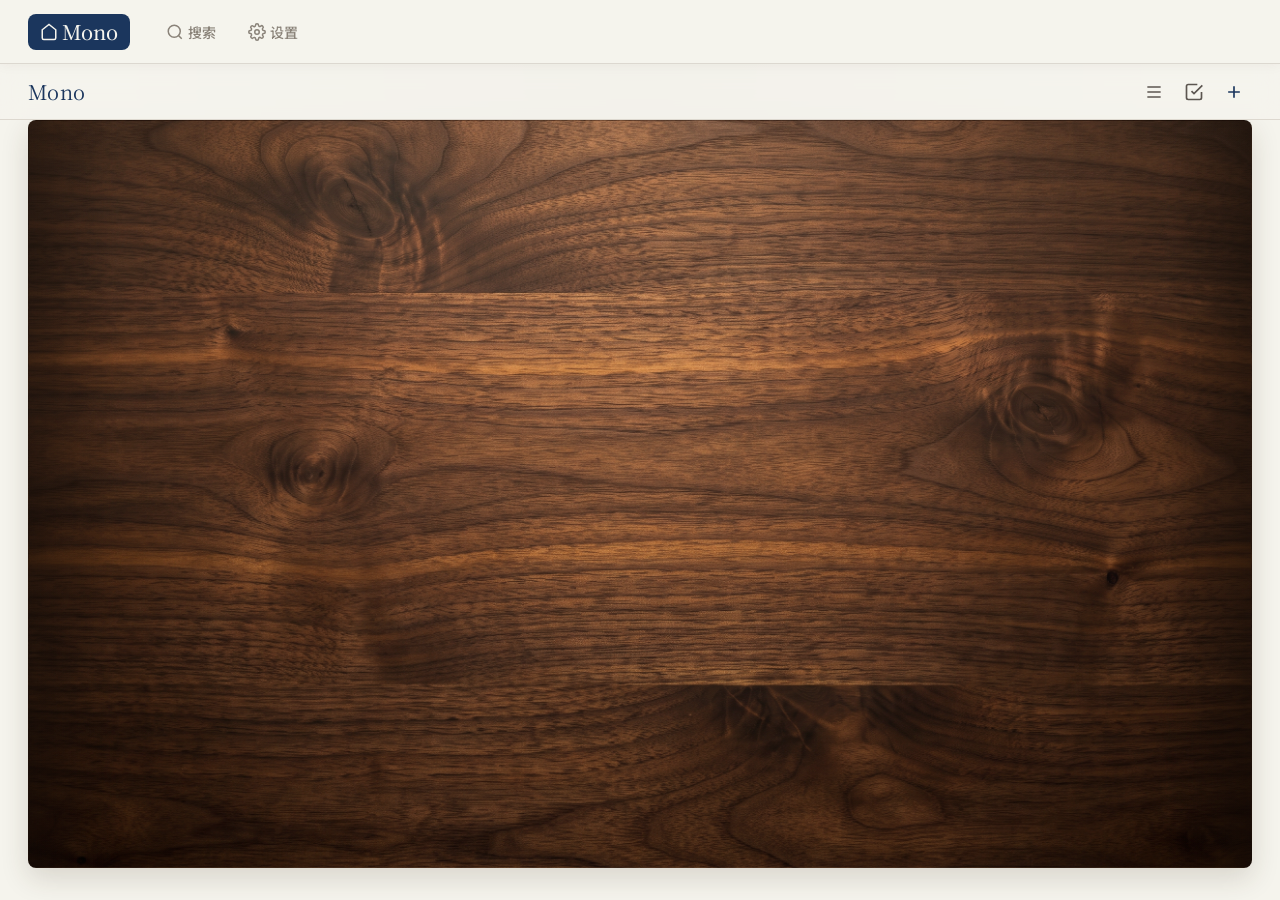
<file: mono-pwa/index.html>
<!DOCTYPE html>
<html lang="zh-CN">
<head>
  <meta charset="UTF-8">
  <meta name="viewport" content="width=device-width, initial-scale=1.0, viewport-fit=cover, user-scalable=no">
  <meta name="apple-mobile-web-app-capable" content="yes">
  <meta name="apple-mobile-web-app-status-bar-style" content="black-translucent">
  <meta name="apple-mobile-web-app-title" content="Mono">
  <meta name="theme-color" content="#1B365D">
  <link rel="manifest" href="manifest.json">
  <link rel="apple-touch-icon" href="assets/icons/icon-192.png">
  <title>Mono</title>
  <link rel="preconnect" href="https://fonts.googleapis.com">
  <link rel="preconnect" href="https://fonts.gstatic.com" crossorigin>
  <link href="https://fonts.googleapis.com/css2?family=JetBrains+Mono:wght@400;500;600&family=Noto+Serif+SC:wght@400;600;700&family=Noto+Sans+SC:wght@400;500;600&display=swap" rel="stylesheet">
  <link rel="stylesheet" href="css/variables.css">
  <link rel="stylesheet" href="css/base.css">
  <link rel="stylesheet" href="css/animation.css">
  <link rel="stylesheet" href="css/cabinet.css">
  <link rel="stylesheet" href="css/item.css">
  <link rel="stylesheet" href="css/forms.css">
  <link rel="stylesheet" href="css/search.css">
  <link rel="stylesheet" href="css/settings.css">
  <link rel="stylesheet" href="css/crop.css">
  <link rel="stylesheet" href="css/batch.css">
</head>
<body>
  <!-- Cabinet Door Animation Overlay -->
  <div id="cabinet-anim-overlay" class="cabinet-anim-overlay">
    <div class="cabinet-frame">
      <div class="cabinet-interior">
        <div class="shelf-row"><div class="shelf-board"></div></div>
        <div class="shelf-row"><div class="shelf-board"></div></div>
        <div class="shelf-row"><div class="shelf-board"></div></div>
      </div>
      <div class="cabinet-door cabinet-door-left"></div>
      <div class="cabinet-door cabinet-door-right"></div>
    </div>
  </div>

  <!-- App Shell -->
  <div id="app" class="app-container hidden">
    <!-- Tab Bar -->
    <nav class="tab-bar">
      <button class="tab-btn active" data-tab="home">
        <svg class="tab-icon" viewBox="0 0 24 24" fill="none" stroke="currentColor" stroke-width="2"><path d="M3 9l9-7 9 7v11a2 2 0 01-2 2H5a2 2 0 01-2-2z"/></svg>
        <span>Mono</span>
      </button>
      <button class="tab-btn" data-tab="search">
        <svg class="tab-icon" viewBox="0 0 24 24" fill="none" stroke="currentColor" stroke-width="2"><circle cx="11" cy="11" r="8"/><path d="M21 21l-4.35-4.35"/></svg>
        <span>搜索</span>
      </button>
      <button class="tab-btn" data-tab="settings">
        <svg class="tab-icon" viewBox="0 0 24 24" fill="none" stroke="currentColor" stroke-width="2"><circle cx="12" cy="12" r="3"/><path d="M19.4 15a1.65 1.65 0 00.33 1.82l.06.06a2 2 0 01-2.83 2.83l-.06-.06a1.65 1.65 0 00-1.82-.33 1.65 1.65 0 00-1 1.51V21a2 2 0 01-4 0v-.09A1.65 1.65 0 009 19.4a1.65 1.65 0 00-1.82.33l-.06.06a2 2 0 01-2.83-2.83l.06-.06A1.65 1.65 0 004.68 15a1.65 1.65 0 00-1.51-1H3a2 2 0 010-4h.09A1.65 1.65 0 004.6 9a1.65 1.65 0 00-.33-1.82l-.06-.06a2 2 0 012.83-2.83l.06.06A1.65 1.65 0 009 4.68a1.65 1.65 0 001-1.51V3a2 2 0 014 0v.09a1.65 1.65 0 001 1.51 1.65 1.65 0 001.82-.33l.06-.06a2 2 0 012.83 2.83l-.06.06A1.65 1.65 0 0019.4 9a1.65 1.65 0 001.51 1H21a2 2 0 010 4h-.09a1.65 1.65 0 00-1.51 1z"/></svg>
        <span>设置</span>
      </button>
    </nav>

    <!-- Pages -->
    <main id="page-home" class="page active">
      <header class="page-header">
        <h1 class="page-title">Mono</h1>
        <div class="page-header-actions">
          <button id="btn-manage-cats" class="icon-btn" title="分类管理">
            <svg viewBox="0 0 24 24" fill="none" stroke="currentColor" stroke-width="2"><path d="M4 6h16M4 12h16M4 18h16"/></svg>
          </button>
          <button id="btn-batch-mode" class="icon-btn" title="批量操作">
            <svg viewBox="0 0 24 24" fill="none" stroke="currentColor" stroke-width="2"><path d="M9 11l3 3L22 4"/><path d="M21 12v7a2 2 0 01-2 2H5a2 2 0 01-2-2V5a2 2 0 012-2h11"/></svg>
          </button>
          <button id="btn-add-item" class="icon-btn accent" title="添加物品">
            <svg viewBox="0 0 24 24" fill="none" stroke="currentColor" stroke-width="2"><path d="M12 5v14M5 12h14"/></svg>
          </button>
        </div>
      </header>
      <div id="cabinet-view" class="cabinet-view">
        <!-- Shelves rendered by JS -->
      </div>
    </main>

    <main id="page-subcabinet" class="page">
      <header class="page-header">
        <button id="btn-sub-back" class="icon-btn back-btn">
          <svg viewBox="0 0 24 24" fill="none" stroke="currentColor" stroke-width="2"><path d="M19 12H5M12 19l-7-7 7-7"/></svg>
        </button>
        <h1 id="subcabinet-title" class="page-title"></h1>
        <div class="page-header-actions">
          <button id="btn-sub-batch" class="icon-btn" title="批量操作">
            <svg viewBox="0 0 24 24" fill="none" stroke="currentColor" stroke-width="2"><path d="M9 11l3 3L22 4"/><path d="M21 12v7a2 2 0 01-2 2H5a2 2 0 01-2-2V5a2 2 0 012-2h11"/></svg>
          </button>
          <button id="btn-sub-add" class="icon-btn accent" title="添加物品">
            <svg viewBox="0 0 24 24" fill="none" stroke="currentColor" stroke-width="2"><path d="M12 5v14M5 12h14"/></svg>
          </button>
        </div>
      </header>
      <div id="subcabinet-view" class="cabinet-view">
        <!-- Sub-shelves rendered by JS -->
      </div>
    </main>

    <main id="page-detail" class="page">
      <header class="page-header">
        <button id="btn-detail-back" class="icon-btn back-btn">
          <svg viewBox="0 0 24 24" fill="none" stroke="currentColor" stroke-width="2"><path d="M19 12H5M12 19l-7-7 7-7"/></svg>
        </button>
        <h1 class="page-title">物品详情</h1>
        <div class="page-header-actions">
          <button id="btn-detail-edit" class="icon-btn" title="编辑">
            <svg viewBox="0 0 24 24" fill="none" stroke="currentColor" stroke-width="2"><path d="M11 4H4a2 2 0 00-2 2v14a2 2 0 002 2h14a2 2 0 002-2v-7"/><path d="M18.5 2.5a2.121 2.121 0 013 3L12 15l-4 1 1-4 9.5-9.5z"/></svg>
          </button>
          <button id="btn-detail-delete" class="icon-btn danger" title="删除">
            <svg viewBox="0 0 24 24" fill="none" stroke="currentColor" stroke-width="2"><path d="M3 6h18M19 6v14a2 2 0 01-2 2H7a2 2 0 01-2-2V6m3 0V4a2 2 0 012-2h4a2 2 0 012 2v2"/></svg>
          </button>
        </div>
      </header>
      <div id="detail-content" class="detail-content">
        <!-- Detail rendered by JS -->
      </div>
    </main>

    <aside id="desktop-detail-panel" class="desktop-detail-panel" aria-label="物品详情">
      <header class="desktop-detail-header">
        <h2 class="desktop-detail-title">物品详情</h2>
        <div class="desktop-detail-actions">
          <button id="btn-panel-edit" class="icon-btn" title="编辑">
            <svg viewBox="0 0 24 24" fill="none" stroke="currentColor" stroke-width="2"><path d="M11 4H4a2 2 0 00-2 2v14a2 2 0 002 2h14a2 2 0 002-2v-7"/><path d="M18.5 2.5a2.121 2.121 0 013 3L12 15l-4 1 1-4 9.5-9.5z"/></svg>
          </button>
          <button id="btn-panel-delete" class="icon-btn danger" title="删除">
            <svg viewBox="0 0 24 24" fill="none" stroke="currentColor" stroke-width="2"><path d="M3 6h18M19 6v14a2 2 0 01-2 2H7a2 2 0 01-2-2V6m3 0V4a2 2 0 012-2h4a2 2 0 012 2v2"/></svg>
          </button>
          <button id="btn-panel-close" class="icon-btn" title="关闭">
            <svg viewBox="0 0 24 24" fill="none" stroke="currentColor" stroke-width="2"><path d="M18 6L6 18M6 6l12 12"/></svg>
          </button>
        </div>
      </header>
      <div id="desktop-detail-content" class="detail-content desktop-detail-content"></div>
    </aside>

    <main id="page-form" class="page">
      <header class="page-header">
        <button id="btn-form-back" class="icon-btn back-btn">
          <svg viewBox="0 0 24 24" fill="none" stroke="currentColor" stroke-width="2"><path d="M19 12H5M12 19l-7-7 7-7"/></svg>
        </button>
        <h1 id="form-title" class="page-title">添加物品</h1>
        <button id="btn-form-save" class="text-btn accent">保存</button>
      </header>
      <form id="item-form" class="item-form">
        <!-- Form rendered by JS -->
      </form>
    </main>

    <main id="page-category" class="page">
      <header class="page-header">
        <button id="btn-cat-back" class="icon-btn back-btn">
          <svg viewBox="0 0 24 24" fill="none" stroke="currentColor" stroke-width="2"><path d="M19 12H5M12 19l-7-7 7-7"/></svg>
        </button>
        <h1 class="page-title">分类管理</h1>
        <button id="btn-add-cat" class="icon-btn accent" title="添加分类">
          <svg viewBox="0 0 24 24" fill="none" stroke="currentColor" stroke-width="2"><path d="M12 5v14M5 12h14"/></svg>
        </button>
      </header>
      <div id="category-tree" class="category-tree">
        <!-- Category tree rendered by JS -->
      </div>
    </main>

    <main id="page-search" class="page">
      <header class="page-header">
        <div class="search-bar">
          <svg class="search-icon" viewBox="0 0 24 24" fill="none" stroke="currentColor" stroke-width="2"><circle cx="11" cy="11" r="8"/><path d="M21 21l-4.35-4.35"/></svg>
          <input id="search-input" type="text" placeholder="搜索物品名称、分类、渠道、备注..." autocomplete="off">
          <button id="search-clear" class="icon-btn small hidden">
            <svg viewBox="0 0 24 24" fill="none" stroke="currentColor" stroke-width="2"><path d="M18 6L6 18M6 6l12 12"/></svg>
          </button>
        </div>
      </header>
      <div id="search-results" class="search-results">
        <!-- Results rendered by JS -->
      </div>
    </main>

    <main id="page-settings" class="page">
      <header class="page-header">
        <h1 class="page-title">设置</h1>
      </header>
      <div id="settings-list" class="settings-list">
        <!-- Settings rendered by JS -->
      </div>
    </main>
  </div>

  <!-- Modal Overlay -->
  <div id="modal-overlay" class="modal-overlay hidden">
    <div id="modal-content" class="modal-content"></div>
  </div>

  <!-- Toast -->
  <div id="toast" class="toast hidden"></div>

  <script src="js/store.js"></script>
  <script src="js/utils.js"></script>
  <script src="js/router.js"></script>
  <script src="js/animation.js"></script>
  <script src="js/cabinet.js"></script>
  <script src="js/detail.js"></script>
  <script src="js/form.js"></script>
  <script src="js/category.js"></script>
  <script src="js/search.js"></script>
  <script src="js/settings.js"></script>
  <script src="js/notifications.js"></script>
  <script src="js/crop.js"></script>
  <script src="js/batch.js"></script>
  <script src="js/app.js"></script>
</body>
</html>
</file>
<file: mono-pwa/css/variables.css>
/* ===== Mono Design Tokens — Kami-inspired palette ===== */
:root {
  /* Page surface */
  --surface-warm: #f5f4ed;
  --surface-white: #fafafa;

  /* Wood tones for cabinet metaphor */
  --wood-dark: #3a2e1f;
  --wood-mid: #5c4033;
  --wood-light: #8b6914;
  --wood-shelf: #6b4c30;
  --wood-shelf-light: #c4a87e;
  --wood-interior: #1a1210;
  --cabinet-bg-overlay-top: rgba(245, 244, 237, 0.62);
  --cabinet-bg-overlay-bottom: rgba(245, 244, 237, 0.78);
  --page-chrome-surface: rgba(245, 244, 237, 0.86);
  --wood-texture-size: min(1600px, 190vw);

  /* Ink palette — single accent, Kami blue */
  --ink-blue: #1B365D;
  --ink-blue-light: #2c5282;
  --ink-blue-dim: #162d4d;
  --ink-blue-bg: rgba(27, 54, 93, 0.06);

  /* Warm gray family */
  --warm-gray-900: #2d2a26;
  --warm-gray-700: #5c5650;
  --warm-gray-500: #8a8379;
  --warm-gray-300: #c4beb4;
  --warm-gray-200: #ddd8cf;
  --warm-gray-100: #ede8e0;
  --warm-gray-50: #f7f4ef;

  /* Semantic */
  --color-danger: #b91c1c;
  --color-success: #166534;
  --color-warning: #b45309;
  --color-muted: var(--warm-gray-500);

  /* Text */
  --text-primary: var(--warm-gray-900);
  --text-secondary: var(--warm-gray-700);
  --text-muted: var(--warm-gray-500);
  --text-inverse: var(--surface-warm);
  --text-link: var(--ink-blue);

  /* Spacing */
  --space-xs: 4px;
  --space-sm: 8px;
  --space-md: 16px;
  --space-lg: 24px;
  --space-xl: 32px;
  --space-2xl: 48px;

  /* Radius */
  --radius-sm: 4px;
  --radius-md: 8px;
  --radius-lg: 12px;
  --radius-xl: 16px;

  /* Shadows — restrained, no hard drops */
  --shadow-card: 0 1px 3px rgba(44, 34, 20, 0.08), 0 1px 2px rgba(44, 34, 20, 0.04);
  --shadow-modal: 0 4px 24px rgba(26, 18, 16, 0.15);
  --shadow-shelf: inset 0 2px 4px rgba(0, 0, 0, 0.3);

  /* Typography */
  --font-serif: 'Noto Serif SC', 'Source Han Serif SC', '思源宋体', serif;
  --font-sans: 'Noto Sans SC', 'Source Han Sans SC', '思源黑体', sans-serif;
  --font-mono: 'JetBrains Mono', 'Noto Sans Mono', monospace;

  /* Layout */
  --header-height: 52px;
  --tab-bar-height: 56px;
  --shelf-height: 160px;
  --item-card-size: 100px;

  /* Transitions */
  --ease-out-expo: cubic-bezier(0.16, 1, 0.3, 1);
  --ease-default: cubic-bezier(0.4, 0, 0.2, 1);
  --duration-fast: 150ms;
  --duration-normal: 250ms;
  --duration-slow: 400ms;
}

/* ===== Theme: Classic ===== */
.theme-classic {
  --cabinet-bg-overlay-top: rgba(245, 244, 237, 0.58);
  --cabinet-bg-overlay-bottom: rgba(245, 244, 237, 0.74);
  --page-chrome-surface: rgba(245, 244, 237, 0.84);
  --wood-texture-size: min(1440px, 230vw);
}

/* ===== Theme: Dark ===== */
.theme-dark {
  --surface-warm: #1a1814;
  --surface-white: #252220;
  --ink-blue: #6b8fc4;
  --ink-blue-light: #7da3d6;
  --ink-blue-dim: #4a6a9a;
  --ink-blue-bg: rgba(107, 143, 196, 0.1);
  --text-primary: #e8e2d8;
  --text-secondary: #a89e90;
  --text-muted: #7a7268;
  --text-inverse: #1a1814;
  --text-link: #6b8fc4;
  --warm-gray-900: #e8e2d8;
  --warm-gray-700: #a89e90;
  --warm-gray-500: #7a7268;
  --warm-gray-300: #4a443c;
  --warm-gray-200: #36312c;
  --warm-gray-100: #2a2622;
  --warm-gray-50: #1e1c18;
  --color-danger: #e05555;
  --wood-dark: #1a1410;
  --wood-mid: #2a221a;
  --wood-shelf: #3a322a;
  --wood-shelf-light: #5a5248;
  --wood-interior: #0a0808;
  --cabinet-bg-overlay-top: rgba(26, 24, 20, 0.84);
  --cabinet-bg-overlay-bottom: rgba(26, 24, 20, 0.92);
  --page-chrome-surface: rgba(26, 24, 20, 0.88);
}

/* ===== Theme: Minimal ===== */
.theme-minimal {
  --surface-warm: #fafafa;
  --surface-white: #ffffff;
  --ink-blue: #333333;
  --ink-blue-light: #555555;
  --ink-blue-dim: #222222;
  --ink-blue-bg: rgba(0, 0, 0, 0.04);
  --text-primary: #1a1a1a;
  --text-secondary: #666666;
  --text-muted: #999999;
  --text-inverse: #fafafa;
  --text-link: #333333;
  --warm-gray-900: #1a1a1a;
  --warm-gray-700: #666666;
  --warm-gray-500: #999999;
  --warm-gray-300: #cccccc;
  --warm-gray-200: #e5e5e5;
  --warm-gray-100: #f0f0f0;
  --warm-gray-50: #f8f8f8;
  --wood-dark: #e0e0e0;
  --wood-mid: #d5d5d5;
  --wood-shelf: #d0d0d0;
  --wood-shelf-light: #e8e8e8;
  --wood-interior: #efefef;
  --cabinet-bg-overlay-top: rgba(250, 250, 250, 0.93);
  --cabinet-bg-overlay-bottom: rgba(250, 250, 250, 0.97);
  --page-chrome-surface: rgba(250, 250, 250, 0.9);
}
</file>
<file: mono-pwa/css/base.css>
/* ===== Base Reset & Layout ===== */
*, *::before, *::after {
  box-sizing: border-box;
  margin: 0;
  padding: 0;
}

html {
  font-size: 16px;
  -webkit-text-size-adjust: 100%;
  -webkit-tap-highlight-color: transparent;
}

body {
  font-family: var(--font-sans);
  color: var(--text-primary);
  background: var(--surface-warm);
  overflow: hidden;
  height: 100dvh;
  width: 100vw;
  position: relative;
  user-select: none;
  -webkit-user-select: none;
}

a {
  color: var(--text-link);
  text-decoration: none;
}

button {
  font-family: inherit;
  cursor: pointer;
  border: none;
  background: none;
  color: inherit;
  font-size: inherit;
  -webkit-tap-highlight-color: transparent;
}

input, select, textarea {
  font-family: inherit;
  font-size: inherit;
  color: inherit;
  border: none;
  outline: none;
  background: none;
}

img {
  max-width: 100%;
  display: block;
}

/* ===== App Container ===== */
.app-container {
  height: 100dvh;
  width: 100vw;
  display: flex;
  flex-direction: column;
  position: relative;
  background: var(--surface-warm);
}

.app-container.hidden {
  display: none;
}

/* ===== Page System ===== */
.page {
  position: absolute;
  top: 0;
  left: 0;
  right: 0;
  bottom: var(--tab-bar-height);
  overflow-y: auto;
  overflow-x: hidden;
  display: none;
  flex-direction: column;
  background: var(--surface-warm);
  -webkit-overflow-scrolling: touch;
}

.page.active {
  display: flex;
}

/* ===== Page Header ===== */
.page-header {
  display: flex;
  align-items: center;
  gap: var(--space-sm);
  padding: var(--space-sm) var(--space-md);
  min-height: var(--header-height);
  flex-shrink: 0;
  border-bottom: 0.5px solid var(--warm-gray-200);
  background: var(--page-chrome-surface, var(--surface-warm));
  position: sticky;
  top: 0;
  z-index: 10;
  backdrop-filter: blur(12px);
  -webkit-backdrop-filter: blur(12px);
}

.page-title {
  font-family: var(--font-serif);
  font-size: 1.25rem;
  font-weight: 400;
  color: var(--ink-blue);
  flex: 1;
  letter-spacing: 0.02em;
}

.page-header-actions {
  display: flex;
  gap: var(--space-xs);
  align-items: center;
}

/* ===== Icon Buttons ===== */
.icon-btn {
  width: 36px;
  height: 36px;
  border-radius: var(--radius-md);
  display: flex;
  align-items: center;
  justify-content: center;
  transition: background var(--duration-fast) var(--ease-default);
  color: var(--text-secondary);
}

.icon-btn:hover,
.icon-btn:active {
  background: var(--ink-blue-bg);
}

.icon-btn svg {
  width: 20px;
  height: 20px;
}

.icon-btn.accent {
  color: var(--ink-blue);
}

.icon-btn.danger {
  color: var(--color-danger);
}

.icon-btn.small {
  width: 28px;
  height: 28px;
}

.icon-btn.small svg {
  width: 16px;
  height: 16px;
}

.back-btn {
  color: var(--ink-blue);
  margin-right: 2px;
}

.text-btn {
  font-family: var(--font-serif);
  font-size: 0.9375rem;
  color: var(--ink-blue);
  padding: var(--space-xs) var(--space-sm);
  border-radius: var(--radius-sm);
  transition: background var(--duration-fast);
}

.text-btn:hover,
.text-btn:active {
  background: var(--ink-blue-bg);
}

.text-btn.accent {
  font-weight: 600;
}

/* ===== Tab Bar ===== */
.tab-bar {
  position: absolute;
  bottom: 0;
  left: 0;
  right: 0;
  height: var(--tab-bar-height);
  display: flex;
  align-items: center;
  justify-content: space-around;
  background: var(--page-chrome-surface, var(--surface-warm));
  border-top: 0.5px solid var(--warm-gray-200);
  padding-bottom: env(safe-area-inset-bottom, 0);
  z-index: 20;
}

.tab-btn {
  display: flex;
  flex-direction: column;
  align-items: center;
  gap: 2px;
  padding: 4px 16px;
  color: var(--text-muted);
  transition: color var(--duration-fast);
  font-size: 0.625rem;
  font-weight: 500;
  letter-spacing: 0.05em;
  text-transform: uppercase;
}

.tab-btn.active {
  color: var(--ink-blue);
}

.tab-icon {
  width: 24px;
  height: 24px;
}

/* ===== Desktop App Shell ===== */
@media (min-width: 820px) {
  :root {
    --desktop-nav-height: 64px;
    --desktop-detail-width: min(360px, 38vw);
  }

  body {
    background: var(--surface-warm);
  }

  .tab-bar {
    top: 0;
    bottom: auto;
    height: var(--desktop-nav-height);
    justify-content: flex-start;
    gap: var(--space-sm);
    padding: 0 28px;
    border-top: 0;
    border-bottom: 1px solid rgba(94, 76, 56, 0.16);
    box-shadow: 0 1px 12px rgba(62, 42, 26, 0.05);
  }

  .tab-btn {
    flex-direction: row;
    gap: var(--space-xs);
    height: 36px;
    padding: 0 12px;
    border-radius: var(--radius-md);
    font-size: 0.875rem;
    letter-spacing: 0;
    text-transform: none;
  }

  .tab-btn:first-child {
    margin-right: var(--space-md);
    font-family: var(--font-serif);
    font-size: 1.25rem;
    color: var(--text-primary);
  }

  .tab-btn.active {
    color: var(--text-inverse);
    background: var(--ink-blue);
  }

  .tab-icon {
    width: 18px;
    height: 18px;
  }

  .page {
    top: var(--desktop-nav-height);
    bottom: 0;
    transition: right var(--duration-normal) var(--ease-default);
  }

  .app-container.desktop-detail-open #page-home.active,
  .app-container.desktop-detail-open #page-subcabinet.active,
  .app-container.desktop-detail-open #page-search.active {
    right: var(--desktop-detail-width);
  }

  .page-header {
    min-height: 56px;
    padding: var(--space-sm) 28px;
  }

  .desktop-detail-panel {
    position: absolute;
    top: var(--desktop-nav-height);
    right: 0;
    bottom: 0;
    width: var(--desktop-detail-width);
    display: none;
    flex-direction: column;
    background: rgba(250, 248, 242, 0.96);
    border-left: 1px solid rgba(94, 76, 56, 0.16);
    box-shadow: -8px 0 28px rgba(62, 42, 26, 0.08);
    z-index: 18;
  }

  .desktop-detail-panel.active {
    display: flex;
  }

  .desktop-detail-header {
    min-height: 56px;
    padding: var(--space-sm) var(--space-md);
    display: flex;
    align-items: center;
    justify-content: space-between;
    gap: var(--space-sm);
    border-bottom: 1px solid rgba(94, 76, 56, 0.14);
    flex-shrink: 0;
  }

  .desktop-detail-title {
    font-family: var(--font-serif);
    font-size: 1rem;
    font-weight: 600;
    color: var(--text-primary);
  }

  .desktop-detail-actions {
    display: flex;
    align-items: center;
    gap: 2px;
  }

  .toast {
    bottom: 28px;
  }
}

@media (max-width: 819px) {
  .desktop-detail-panel {
    display: none !important;
  }
}

/* ===== Modal Overlay ===== */
.modal-overlay {
  position: fixed;
  inset: 0;
  background: rgba(26, 18, 16, 0.4);
  z-index: 100;
  display: flex;
  align-items: center;
  justify-content: center;
  padding: var(--space-xl);
  backdrop-filter: blur(2px);
  -webkit-backdrop-filter: blur(2px);
  animation: fadeIn var(--duration-fast) var(--ease-default);
}

.modal-overlay.hidden {
  display: none;
}

.modal-content {
  background: var(--surface-white);
  border-radius: var(--radius-xl);
  padding: var(--space-xl);
  max-width: 360px;
  width: 100%;
  box-shadow: var(--shadow-modal);
  animation: slideUp var(--duration-normal) var(--ease-out-expo);
}

.modal-content h3 {
  font-family: var(--font-serif);
  font-size: 1.125rem;
  color: var(--ink-blue);
  margin-bottom: var(--space-sm);
  font-weight: 400;
}

.modal-content p {
  font-size: 0.9375rem;
  color: var(--text-secondary);
  line-height: 1.5;
  margin-bottom: var(--space-lg);
}

.modal-actions {
  display: flex;
  gap: var(--space-sm);
  justify-content: flex-end;
}

.modal-actions button {
  padding: var(--space-sm) var(--space-lg);
  border-radius: var(--radius-md);
  font-size: 0.9375rem;
  font-weight: 500;
  transition: background var(--duration-fast);
}

.modal-cancel {
  color: var(--text-secondary);
  background: var(--warm-gray-100);
}

.modal-cancel:hover {
  background: var(--warm-gray-200);
}

.modal-confirm {
  color: var(--text-inverse);
  background: var(--color-danger);
}

.modal-confirm:hover {
  background: #991b1b;
}

/* ===== Toast ===== */
.toast {
  position: fixed;
  bottom: 100px;
  left: 50%;
  transform: translateX(-50%) translateY(20px);
  background: var(--ink-blue);
  color: var(--text-inverse);
  padding: var(--space-sm) var(--space-lg);
  border-radius: 999px;
  font-size: 0.875rem;
  font-weight: 500;
  z-index: 200;
  opacity: 0;
  pointer-events: none;
  transition: all var(--duration-normal) var(--ease-out-expo);
  white-space: nowrap;
  box-shadow: var(--shadow-modal);
}

.toast.show {
  opacity: 1;
  transform: translateX(-50%) translateY(0);
}

.toast.hidden {
  display: none;
}

/* ===== Utility ===== */
.hidden {
  display: none !important;
}

/* ===== Scrollbar ===== */
::-webkit-scrollbar {
  width: 4px;
  height: 4px;
}

::-webkit-scrollbar-thumb {
  background: var(--warm-gray-300);
  border-radius: 2px;
}

::-webkit-scrollbar-track {
  background: transparent;
}

/* ===== Animations ===== */
@keyframes fadeIn {
  from { opacity: 0; }
  to { opacity: 1; }
}

@keyframes fadeOut {
  from { opacity: 1; }
  to { opacity: 0; }
}

@keyframes slideUp {
  from { opacity: 0; transform: translateY(12px); }
  to { opacity: 1; transform: translateY(0); }
}

@keyframes slideDown {
  from { opacity: 0; transform: translateY(-12px); }
  to { opacity: 1; transform: translateY(0); }
}

@keyframes scaleIn {
  from { opacity: 0; transform: scale(0.96); }
  to { opacity: 1; transform: scale(1); }
}
</file>
<file: mono-pwa/css/animation.css>
/* ===== Cabinet Door Opening Animation ===== */
.cabinet-anim-overlay {
  position: fixed;
  inset: 0;
  z-index: 1000;
  background: var(--wood-interior);
  display: flex;
  align-items: center;
  justify-content: center;
  overflow: hidden;
}

.cabinet-anim-overlay.hidden {
  display: none;
}

.cabinet-frame {
  width: 85vw;
  max-width: 400px;
  aspect-ratio: 3/4;
  position: relative;
  perspective: 1200px;
  transform-style: preserve-3d;
}

/* Interior — shelves visible between doors */
.cabinet-interior {
  position: absolute;
  inset: 0;
  background: var(--wood-interior);
  display: flex;
  flex-direction: column;
  justify-content: space-evenly;
  padding: 8% 12%;
  opacity: 0.6;
}

.shelf-row {
  flex: 1;
  display: flex;
  align-items: center;
}

.shelf-board {
  width: 100%;
  height: 3px;
  background: linear-gradient(
    90deg,
    transparent 0%,
    rgba(196, 168, 126, 0.15) 10%,
    rgba(196, 168, 126, 0.4) 50%,
    rgba(196, 168, 126, 0.15) 90%,
    transparent 100%
  );
  border-radius: 1px;
  box-shadow: 0 1px 3px rgba(0, 0, 0, 0.3);
}

/* Glow */
.cabinet-interior::after {
  content: '';
  position: absolute;
  inset: 0;
  background: radial-gradient(
    ellipse at 50% 30%,
    rgba(255, 235, 180, 0.06) 0%,
    transparent 70%
  );
}

/* Doors */
.cabinet-door {
  position: absolute;
  top: 0;
  bottom: 0;
  width: 50.5%;
  background:
    linear-gradient(
      135deg,
      rgba(180, 140, 100, 0.1) 0%,
      transparent 40%
    ),
    url('../assets/textures/smoked-walnut-veneer-bg.webp'),
    linear-gradient(
      to bottom,
      var(--wood-dark) 0%,
      var(--wood-mid) 30%,
      var(--wood-mid) 70%,
      var(--wood-dark) 100%
    );
  background-size: auto, 320px 320px, auto;
  background-position: center, center, center;
  background-blend-mode: soft-light, multiply, normal;
  z-index: 2;
  transform-origin: left center;
  transition: none;
}

.cabinet-door::before {
  content: '';
  position: absolute;
  inset: 8%;
  border: 1px solid rgba(196, 168, 126, 0.07);
  border-radius: 2px;
}

/* Panel inset detail */
.cabinet-door::after {
  content: '';
  position: absolute;
  inset: 6% 12% 6% 12%;
  border: 1px solid rgba(196, 168, 126, 0.05);
  border-radius: 2px;
}

.cabinet-door-left {
  left: 0;
  border-right: 1px solid rgba(0, 0, 0, 0.4);
  transform-origin: left center;
}

.cabinet-door-right {
  right: 0;
  border-left: 1px solid rgba(0, 0, 0, 0.4);
  transform-origin: right center;
}

/* Handle */
.cabinet-door-left .door-handle,
.cabinet-door-right .door-handle {
  position: absolute;
  top: 50%;
  width: 4px;
  height: 24px;
  background: rgba(196, 168, 126, 0.25);
  border-radius: 2px;
}

.cabinet-door-left .door-handle { right: 8px; }
.cabinet-door-right .door-handle { left: 8px; }

/* Animation states */
.cabinet-door.animate-open-left {
  animation: doorOpenLeft 0.7s var(--ease-out-expo) forwards;
}

.cabinet-door.animate-open-right {
  animation: doorOpenRight 0.7s var(--ease-out-expo) forwards;
}

@keyframes doorOpenLeft {
  0% { transform: rotateY(0); }
  100% { transform: rotateY(-85deg); }
}

@keyframes doorOpenRight {
  0% { transform: rotateY(0); }
  100% { transform: rotateY(85deg); }
}

/* Door fade out — after doors open, fade overlay */
.cabinet-anim-overlay.fade-out {
  animation: fadeOut 0.5s var(--ease-default) forwards;
}
</file>
<file: mono-pwa/css/cabinet.css>
/* ===== Cabinet View (Shelf-based layout) ===== */
#page-home {
  background:
    linear-gradient(to bottom, var(--cabinet-bg-overlay-top), var(--cabinet-bg-overlay-bottom)),
    url('../assets/textures/smoked-walnut-veneer-bg.webp'),
    var(--surface-warm);
  background-size: auto, var(--wood-texture-size) var(--wood-texture-size), auto;
  background-position: center top, center top, center;
  background-repeat: no-repeat, repeat, repeat;
}

.cabinet-view {
  flex: 1;
  overflow-y: auto;
  overflow-x: hidden;
  background:
    radial-gradient(ellipse at 50% 0%, rgba(139, 105, 20, 0.08) 0%, transparent 60%),
    transparent;
  background-size: auto, auto;
  background-position: center top, center;
  background-repeat: no-repeat, repeat;
  padding: var(--space-md) 0;
  -webkit-overflow-scrolling: touch;
}

/* ===== Single Shelf Row ===== */
.shelf-section {
  position: relative;
  margin-bottom: var(--space-md);
}

/* Shelf header — category name */
.shelf-header {
  display: flex;
  align-items: center;
  justify-content: space-between;
  padding: 0 var(--space-md) var(--space-xs);
}

.shelf-label {
  font-family: var(--font-serif);
  font-size: 1rem;
  color: var(--ink-blue);
  letter-spacing: 0.03em;
  display: flex;
  align-items: center;
  gap: var(--space-sm);
  cursor: pointer;
  padding: var(--space-xs) 0;
  transition: opacity var(--duration-fast);
}

.shelf-label:hover {
  opacity: 0.8;
}

.shelf-label .chevron {
  font-size: 0.75rem;
  opacity: 0.5;
  transition: transform var(--duration-fast);
}

.shelf-label:hover .chevron {
  transform: translateX(2px);
}

.shelf-count {
  font-family: var(--font-sans);
  font-size: 0.75rem;
  color: var(--text-muted);
  font-weight: 400;
}

/* Shelf board visual */
.shelf-board-visual {
  height: 6px;
  margin: 0 var(--space-md) var(--space-sm);
  background:
    linear-gradient(
      to bottom,
      rgba(107, 76, 48, 0.3) 0%,
      rgba(107, 76, 48, 0.15) 40%,
      rgba(107, 76, 48, 0.05) 100%
    ),
    url('../assets/textures/smoked-walnut-veneer-bg.webp');
  background-size: auto, 260px 260px;
  background-position: center, center;
  background-blend-mode: multiply, normal;
  border-radius: 1px;
  box-shadow: var(--shadow-shelf);
  position: relative;
}

.shelf-board-visual::after {
  content: '';
  position: absolute;
  top: 0;
  left: 0;
  right: 0;
  height: 1px;
  background: rgba(196, 168, 126, 0.25);
}

/* ===== Items row (horizontal scroll) ===== */
.shelf-items-row {
  display: flex;
  gap: var(--space-sm);
  padding: var(--space-xs) var(--space-md) var(--space-sm);
  overflow-x: auto;
  overflow-y: hidden;
  scroll-snap-type: x proximity;
  -webkit-overflow-scrolling: touch;
  scrollbar-width: none;
}

.shelf-items-row::-webkit-scrollbar {
  display: none;
}

.shelf-items-row:empty::after {
  content: '暂无物品';
  color: var(--text-muted);
  font-size: 0.8125rem;
  font-style: italic;
  padding: var(--space-md);
  white-space: nowrap;
  width: 100%;
  text-align: center;
}

/* ===== Item Card (on shelf) ===== */
.item-card {
  flex-shrink: 0;
  width: var(--item-card-size);
  display: flex;
  flex-direction: column;
  align-items: center;
  gap: 6px;
  scroll-snap-align: start;
  cursor: pointer;
  transition: transform var(--duration-fast) var(--ease-default);
  position: relative;
}

.item-card[draggable="true"] {
  cursor: grab;
}

.item-card:hover {
  transform: translateY(-2px);
}

.item-card:active {
  transform: scale(0.97);
}

.item-card.dragging {
  opacity: 0.45;
  transform: scale(0.96);
  cursor: grabbing;
}

.shelf-items-row.drag-over {
  outline: 1px dashed rgba(27, 54, 93, 0.25);
  outline-offset: -4px;
}

.batch-mode .item-card[draggable="true"] {
  cursor: pointer;
}

.item-thumb {
  width: var(--item-card-size);
  height: var(--item-card-size);
  border-radius: var(--radius-md);
  background: var(--surface-white);
  display: flex;
  align-items: center;
  justify-content: center;
  overflow: hidden;
  box-shadow: var(--shadow-card);
  position: relative;
}

.item-thumb img {
  width: 100%;
  height: 100%;
  object-fit: contain;
  object-position: center;
}

.item-thumb .thumb-placeholder {
  width: 48px;
  height: 48px;
  opacity: 0.15;
  color: var(--ink-blue);
}

.item-name {
  font-size: 0.75rem;
  color: var(--text-primary);
  text-align: center;
  line-height: 1.3;
  max-width: var(--item-card-size);
  overflow: hidden;
  text-overflow: ellipsis;
  white-space: nowrap;
}

.item-price-label {
  font-family: var(--font-sans);
  font-size: 0.6875rem;
  color: var(--ink-blue);
  font-weight: 600;
  letter-spacing: 0.02em;
}

.item-note-label {
  max-width: var(--item-card-size);
  font-size: 0.6875rem;
  line-height: 1.3;
  color: var(--text-muted);
  text-align: center;
  overflow: hidden;
  text-overflow: ellipsis;
  white-space: nowrap;
}

/* Downlisted item */
.item-card.downlisted .item-thumb {
  opacity: 0.4;
  filter: grayscale(0.6);
}

.item-card.downlisted .item-name {
  color: var(--text-muted);
}

/* ===== Empty State ===== */
.cabinet-empty {
  display: flex;
  flex-direction: column;
  align-items: center;
  justify-content: center;
  padding: var(--space-2xl) var(--space-xl);
  gap: var(--space-md);
  text-align: center;
}

.cabinet-empty svg {
  width: 64px;
  height: 64px;
  opacity: 0.12;
  color: var(--ink-blue);
}

.cabinet-empty h3 {
  font-family: var(--font-serif);
  font-size: 1.125rem;
  color: var(--ink-blue);
  font-weight: 400;
}

.cabinet-empty p {
  font-size: 0.875rem;
  color: var(--text-muted);
  line-height: 1.5;
}

.cabinet-empty .add-btn {
  margin-top: var(--space-sm);
  padding: var(--space-sm) var(--space-xl);
  background: var(--ink-blue);
  color: var(--text-inverse);
  border-radius: 999px;
  font-size: 0.9375rem;
  font-weight: 500;
  transition: background var(--duration-fast);
  box-shadow: var(--shadow-card);
}

.cabinet-empty .add-btn:hover {
  background: var(--ink-blue-light);
}

/* ===== Sub-cabinet ===== */
.sub-shelf-section {
  position: relative;
  margin-bottom: var(--space-md);
}

.sub-shelf-header {
  display: flex;
  align-items: center;
  justify-content: space-between;
  padding: 0 var(--space-md) var(--space-xs);
}

.sub-shelf-label {
  font-family: var(--font-serif);
  font-size: 0.9375rem;
  color: var(--ink-blue);
  letter-spacing: 0.02em;
  display: flex;
  align-items: center;
  gap: var(--space-sm);
  cursor: pointer;
  padding: var(--space-xs) 0;
}

.sub-shelf-label:hover {
  opacity: 0.8;
}

/* ===== Breadcrumb (Sub-cabinet navigation) ===== */
.breadcrumb {
  display: flex;
  align-items: center;
  gap: var(--space-xs);
  padding: var(--space-sm) var(--space-md);
  overflow-x: auto;
  scrollbar-width: none;
}

.breadcrumb::-webkit-scrollbar {
  display: none;
}

.breadcrumb-item {
  font-size: 0.8125rem;
  color: var(--text-muted);
  white-space: nowrap;
  cursor: pointer;
  transition: color var(--duration-fast);
}

.breadcrumb-item:hover {
  color: var(--ink-blue);
}

.breadcrumb-item.current {
  color: var(--ink-blue);
  font-weight: 600;
}

.breadcrumb-separator {
  color: var(--warm-gray-300);
  font-size: 0.75rem;
}

/* ===== Desktop Cabinet Layout ===== */
@media (min-width: 820px) {
  #page-home,
  #page-subcabinet {
    background:
      radial-gradient(ellipse at 50% 0%, rgba(122, 82, 48, 0.08) 0%, transparent 58%),
      var(--surface-warm);
  }

  .cabinet-view {
    margin: 0 28px 32px;
    padding: 22px 28px 6px;
    border-radius: var(--radius-md);
    background:
      linear-gradient(90deg, rgba(20, 12, 7, 0.45), transparent 7%, transparent 93%, rgba(20, 12, 7, 0.45)),
      linear-gradient(180deg, rgba(255, 229, 188, 0.08), rgba(0, 0, 0, 0.14)),
      url('../assets/wood-dark-walnut.png'),
      #3e2a1a;
    background-size: auto, auto, cover, auto;
    background-position: center, center, center;
    box-shadow: 0 10px 28px rgba(62, 42, 26, 0.16);
    border: 1px solid rgba(44, 28, 17, 0.18);
  }

  .shelf-section {
    margin-bottom: 26px;
  }

  .shelf-header {
    padding: 0 0 var(--space-xs);
  }

  .shelf-label {
    color: #fff7ec;
    text-shadow: 0 1px 2px rgba(0, 0, 0, 0.38);
  }

  .shelf-count {
    color: rgba(255, 247, 236, 0.72);
  }

  .shelf-board-visual {
    height: 12px;
    margin: 0 0 var(--space-md);
    background:
      linear-gradient(180deg, rgba(255, 240, 210, 0.24), rgba(75, 42, 18, 0.34)),
      url('../assets/wood-mid-oak.png'),
      #a8734a;
    background-size: auto, 520px auto, auto;
    background-position: center;
    border-radius: 2px;
    box-shadow:
      inset 0 1px 0 rgba(255, 246, 226, 0.32),
      0 9px 14px rgba(0, 0, 0, 0.28);
  }

  .shelf-board-visual::after {
    background: rgba(255, 245, 220, 0.2);
  }

  .shelf-items-row {
    gap: var(--space-md);
    padding: var(--space-xs) 0 var(--space-md);
    min-height: 156px;
  }

  .item-card {
    width: 136px;
    align-items: stretch;
    gap: 0;
    border-radius: var(--radius-md);
    overflow: hidden;
    background: rgba(250, 248, 242, 0.94);
    border: 1px solid rgba(250, 248, 242, 0.72);
    box-shadow: 0 4px 12px rgba(20, 12, 7, 0.24);
  }

  .item-card:hover {
    transform: translateY(-3px);
  }

  .item-card.selected {
    border-color: #c1603a;
    box-shadow: 0 0 0 2px rgba(193, 96, 58, 0.42), 0 8px 18px rgba(20, 12, 7, 0.28);
  }

  .item-card.dragging {
    transform: scale(0.97);
  }

  .item-thumb {
    width: 100%;
    height: 104px;
    border-radius: 0;
    box-shadow: none;
    background: #ede8e0;
  }

  .item-name {
    max-width: none;
    padding: var(--space-sm) 10px 2px;
    text-align: left;
    font-size: 0.8125rem;
    font-weight: 600;
    color: #2d2118;
  }

  .item-price-label {
    padding: 0 10px var(--space-sm);
    color: #7a5f4c;
    font-size: 0.75rem;
    font-weight: 500;
  }

  .item-note-label {
    max-width: none;
    padding: 0 10px var(--space-sm);
    margin-top: calc(var(--space-xs) * -1);
    color: #8a6e5b;
    text-align: left;
  }

  .item-card.downlisted .item-thumb {
    opacity: 0.55;
  }

  .cabinet-empty {
    min-height: 360px;
    color: #fff7ec;
  }

  .cabinet-empty svg,
  .cabinet-empty h3 {
    color: #fff7ec;
  }

  .cabinet-empty p {
    color: rgba(255, 247, 236, 0.72);
  }
}
</file>
<file: mono-pwa/css/item.css>
/* ===== Item Detail Page ===== */
.detail-content {
  padding: var(--space-lg) var(--space-md);
  display: flex;
  flex-direction: column;
  gap: var(--space-xl);
}

/* Image gallery */
.detail-gallery {
  display: flex;
  gap: var(--space-sm);
  overflow-x: auto;
  padding-bottom: var(--space-sm);
  scroll-snap-type: x mandatory;
  -webkit-overflow-scrolling: touch;
  scrollbar-width: none;
}

.detail-gallery::-webkit-scrollbar {
  display: none;
}

.detail-gallery-image {
  flex-shrink: 0;
  width: 200px;
  height: 200px;
  border-radius: var(--radius-md);
  background: var(--surface-white);
  box-shadow: var(--shadow-card);
  overflow: hidden;
  scroll-snap-align: center;
  position: relative;
}

.detail-gallery-image img {
  width: 100%;
  height: 100%;
  object-fit: contain;
  object-position: center;
}

.detail-gallery-image .placeholder-large {
  width: 80px;
  height: 80px;
  opacity: 0.1;
  color: var(--ink-blue);
  position: absolute;
  top: 50%;
  left: 50%;
  transform: translate(-50%, -50%);
}

/* Info fields */
.detail-fields {
  display: flex;
  flex-direction: column;
  gap: 1px;
  background: var(--warm-gray-200);
  border-radius: var(--radius-lg);
  overflow: hidden;
}

.detail-field {
  display: flex;
  align-items: flex-start;
  justify-content: space-between;
  padding: var(--space-md);
  background: var(--surface-white);
  gap: var(--space-md);
}

.detail-field-label {
  font-size: 0.8125rem;
  color: var(--text-muted);
  flex-shrink: 0;
  min-width: 80px;
}

.detail-field-value {
  font-size: 0.9375rem;
  color: var(--text-primary);
  text-align: right;
  word-break: break-all;
  line-height: 1.4;
}

.detail-field-value.auto-calc {
  color: var(--text-muted);
  font-style: italic;
}

.detail-field-value.price {
  font-family: var(--font-serif);
  color: var(--ink-blue);
  font-weight: 600;
  font-size: 1.125rem;
}

.detail-note-value {
  max-width: 100%;
  white-space: pre-wrap;
  text-align: left;
}

/* Status badge */
.status-badge {
  display: inline-flex;
  align-items: center;
  gap: var(--space-xs);
  padding: 4px 12px;
  border-radius: 999px;
  font-size: 0.75rem;
  font-weight: 600;
  cursor: pointer;
  transition: all var(--duration-fast);
}

.status-badge.active {
  background: var(--ink-blue-bg);
  color: var(--ink-blue);
}

.status-badge.downlisted {
  background: var(--warm-gray-100);
  color: var(--text-muted);
}

.status-badge .status-dot {
  width: 6px;
  height: 6px;
  border-radius: 50%;
}

.status-badge.active .status-dot {
  background: var(--ink-blue);
}

.status-badge.downlisted .status-dot {
  background: var(--warm-gray-300);
}

/* Detail delete section */
.detail-actions {
  padding-top: var(--space-md);
  display: flex;
  justify-content: center;
}

.delete-btn {
  padding: var(--space-sm) var(--space-xl);
  border: 1px solid var(--color-danger);
  color: var(--color-danger);
  border-radius: var(--radius-md);
  font-size: 0.9375rem;
  transition: all var(--duration-fast);
}

.delete-btn:hover {
  background: var(--color-danger);
  color: white;
}

/* ===== Desktop Detail Panel ===== */
@media (min-width: 820px) {
  .desktop-detail-content {
    flex: 1;
    overflow-y: auto;
    padding: var(--space-md);
    gap: var(--space-md);
    background:
      linear-gradient(180deg, rgba(255, 255, 255, 0.42), rgba(255, 255, 255, 0)),
      transparent;
  }

  .desktop-detail-panel .detail-gallery {
    display: flex;
    overflow-x: auto;
    gap: var(--space-sm);
    padding-bottom: 0;
  }

  .desktop-detail-panel .detail-gallery-image {
    width: 100%;
    height: 220px;
    border-radius: var(--radius-md);
    box-shadow: none;
    border: 1px solid rgba(94, 76, 56, 0.12);
  }

  .desktop-detail-panel .detail-gallery-image:not(:only-child) {
    min-width: 260px;
  }

  .desktop-detail-panel .detail-fields {
    border-radius: var(--radius-md);
    background: rgba(94, 76, 56, 0.13);
  }

  .desktop-detail-panel .detail-field {
    padding: 12px var(--space-md);
    background: rgba(255, 252, 246, 0.78);
  }

  .desktop-detail-panel .detail-field-label {
    min-width: 72px;
    font-size: 0.75rem;
  }

  .desktop-detail-panel .detail-field-value {
    font-size: 0.875rem;
  }

  .desktop-detail-panel .detail-field-value.price {
    font-size: 1rem;
  }

  .desktop-detail-panel .detail-actions {
    display: none;
  }
}
</file>
<file: mono-pwa/css/forms.css>
/* ===== Item Add / Edit Form ===== */
.item-form {
  flex: 1;
  overflow-y: auto;
  padding: var(--space-md);
  display: flex;
  flex-direction: column;
  gap: var(--space-lg);
  -webkit-overflow-scrolling: touch;
}

/* Image upload area */
.form-images-section {
  display: flex;
  gap: var(--space-sm);
  flex-wrap: wrap;
}

.form-image-slot {
  width: 100px;
  height: 100px;
  border-radius: var(--radius-md);
  background: var(--warm-gray-100);
  display: flex;
  align-items: center;
  justify-content: center;
  overflow: hidden;
  position: relative;
  cursor: pointer;
  transition: background var(--duration-fast);
}

.form-image-slot:hover {
  background: var(--warm-gray-200);
}

.form-image-slot img {
  width: 100%;
  height: 100%;
  object-fit: contain;
  object-position: center;
}

.form-image-slot .add-icon {
  width: 24px;
  height: 24px;
  color: var(--text-muted);
}

.form-image-slot .remove-image {
  position: absolute;
  top: 4px;
  right: 4px;
  width: 20px;
  height: 20px;
  border-radius: 50%;
  background: rgba(0, 0, 0, 0.5);
  color: white;
  display: flex;
  align-items: center;
  justify-content: center;
  font-size: 0.75rem;
}

.form-image-slot.image-main {
  border: 2px solid var(--ink-blue);
}

.form-image-slot.image-main::after {
  content: '封面';
  position: absolute;
  bottom: 4px;
  left: 4px;
  right: 4px;
  text-align: center;
  font-size: 0.625rem;
  color: white;
  background: rgba(27, 54, 93, 0.7);
  border-radius: 3px;
  padding: 1px 0;
}

/* Form fields */
.form-group {
  display: flex;
  flex-direction: column;
  gap: var(--space-xs);
}

.form-label {
  font-size: 0.8125rem;
  color: var(--text-secondary);
  font-weight: 500;
  letter-spacing: 0.02em;
}

.form-label .required {
  color: var(--color-danger);
  margin-left: 2px;
}

.form-input {
  width: 100%;
  padding: var(--space-sm) var(--space-md);
  background: var(--surface-white);
  border: 1px solid var(--warm-gray-200);
  border-radius: var(--radius-md);
  font-size: 0.9375rem;
  color: var(--text-primary);
  transition: border-color var(--duration-fast);
  height: 44px;
  line-height: 1.4;
}

.form-input:focus {
  border-color: var(--ink-blue);
  outline: none;
}

.form-input::placeholder {
  color: var(--warm-gray-300);
}

.form-input.has-error {
  border-color: var(--color-danger);
}

.form-input[type="date"] {
  -webkit-appearance: none;
}

.form-textarea {
  height: auto;
  min-height: 80px;
  resize: vertical;
  padding: var(--space-sm) var(--space-md);
  line-height: 1.5;
}

.form-error {
  font-size: 0.75rem;
  color: var(--color-danger);
  min-height: 0;
  transition: all var(--duration-fast);
}

/* Segmented control for status */
.segmented-control {
  display: flex;
  background: var(--warm-gray-100);
  border-radius: var(--radius-md);
  padding: 2px;
  gap: 2px;
}

.segmented-option {
  flex: 1;
  text-align: center;
  padding: var(--space-sm);
  border-radius: 6px;
  font-size: 0.875rem;
  font-weight: 500;
  transition: all var(--duration-fast);
  cursor: pointer;
  color: var(--text-muted);
}

.segmented-option.active {
  background: var(--surface-white);
  color: var(--ink-blue);
  box-shadow: var(--shadow-card);
}

/* Auto-calc note */
.auto-calc-note {
  font-size: 0.75rem;
  color: var(--text-muted);
  font-style: italic;
  margin-top: 2px;
}
</file>
<file: mono-pwa/css/search.css>
/* ===== Search Page ===== */
.search-bar {
  flex: 1;
  display: flex;
  align-items: center;
  gap: var(--space-sm);
  background: var(--warm-gray-100);
  border-radius: var(--radius-lg);
  padding: 0 var(--space-md);
  height: 40px;
  transition: background var(--duration-fast);
}

.search-bar:focus-within {
  background: var(--surface-white);
  box-shadow: 0 0 0 2px var(--ink-blue);
}

.search-icon {
  width: 18px;
  height: 18px;
  color: var(--text-muted);
  flex-shrink: 0;
}

.search-bar input {
  flex: 1;
  font-size: 0.9375rem;
  height: 100%;
  border: none;
  outline: none;
  background: transparent;
  color: var(--text-primary);
}

.search-bar input::placeholder {
  color: var(--warm-gray-300);
}

.search-results {
  flex: 1;
  overflow-y: auto;
  padding: var(--space-md);
  display: flex;
  flex-direction: column;
  gap: var(--space-sm);
}

.search-results:empty::after {
  content: '';
}

.search-empty {
  display: flex;
  flex-direction: column;
  align-items: center;
  justify-content: center;
  padding: var(--space-2xl);
  gap: var(--space-sm);
  color: var(--text-muted);
  text-align: center;
}

.search-empty svg {
  width: 48px;
  height: 48px;
  opacity: 0.2;
}

.search-empty p {
  font-size: 0.9375rem;
}

/* Search result list items */
.search-item {
  display: flex;
  align-items: center;
  gap: var(--space-md);
  padding: var(--space-sm) var(--space-md);
  background: var(--surface-white);
  border-radius: var(--radius-md);
  box-shadow: var(--shadow-card);
  cursor: pointer;
  transition: background var(--duration-fast);
}

.search-item:hover {
  background: var(--ink-blue-bg);
}

.search-item.downlisted {
  opacity: 0.5;
}

.search-item-thumb {
  width: 56px;
  height: 56px;
  border-radius: var(--radius-sm);
  background: var(--warm-gray-50);
  display: flex;
  align-items: center;
  justify-content: center;
  overflow: hidden;
  flex-shrink: 0;
}

.search-item-thumb img {
  width: 100%;
  height: 100%;
  object-fit: contain;
  object-position: center;
}

.search-item-info {
  flex: 1;
  display: flex;
  flex-direction: column;
  gap: 2px;
  min-width: 0;
}

.search-item-name {
  font-size: 0.9375rem;
  color: var(--text-primary);
  font-family: var(--font-serif);
  overflow: hidden;
  text-overflow: ellipsis;
  white-space: nowrap;
}

.search-item-cat {
  font-size: 0.75rem;
  color: var(--text-muted);
  overflow: hidden;
  text-overflow: ellipsis;
  white-space: nowrap;
}

.search-item-price {
  font-size: 0.8125rem;
  color: var(--ink-blue);
  font-weight: 600;
}

.search-item-note {
  font-size: 0.75rem;
  color: var(--text-muted);
  line-height: 1.4;
  overflow: hidden;
  text-overflow: ellipsis;
  white-space: nowrap;
}

/* ===== Category Tree Page ===== */
.category-tree {
  flex: 1;
  overflow-y: auto;
  padding: var(--space-md);
  display: flex;
  flex-direction: column;
  gap: var(--space-xs);
}

.cat-node {
  display: flex;
  align-items: center;
  gap: var(--space-sm);
  padding: var(--space-sm) var(--space-md);
  background: var(--surface-white);
  border-radius: var(--radius-md);
  min-height: 44px;
  box-shadow: var(--shadow-card);
  position: relative;
}

.cat-node[data-depth="0"] { padding-left: var(--space-md); }
.cat-node[data-depth="1"] { padding-left: calc(var(--space-md) + 24px); }
.cat-node[data-depth="2"] { padding-left: calc(var(--space-md) + 48px); }

/* Depth line — thin vertical connector */
.cat-depth-line {
  position: absolute;
  left: 0;
  top: 0;
  bottom: 0;
  background: linear-gradient(
    to right,
    transparent 0%,
    var(--warm-gray-200) var(--space-md),
    var(--warm-gray-200) calc(var(--space-md) + 1px),
    transparent calc(var(--space-md) + 1px)
  );
  pointer-events: none;
}

/* Small circle at the start of sub-items */
.cat-node[data-depth="1"]::before,
.cat-node[data-depth="2"]::before {
  content: '';
  position: absolute;
  width: 5px;
  height: 5px;
  border-radius: 50%;
  background: var(--warm-gray-300);
  top: 50%;
  transform: translateY(-50%);
}

.cat-node[data-depth="1"]::before {
  left: calc(var(--space-md) + 18px);
}

.cat-node[data-depth="2"]::before {
  left: calc(var(--space-md) + 42px);
}

.cat-node .drag-handle {
  color: var(--warm-gray-300);
  cursor: grab;
  font-size: 1rem;
}

.cat-node .cat-name {
  flex: 1;
  font-size: 0.9375rem;
  color: var(--text-primary);
}

.cat-node .cat-item-count {
  font-size: 0.75rem;
  color: var(--text-muted);
}

.cat-node .cat-actions {
  display: flex;
  gap: var(--space-xs);
}

.cat-node .cat-action-btn {
  width: 28px;
  height: 28px;
  border-radius: var(--radius-sm);
  display: flex;
  align-items: center;
  justify-content: center;
  color: var(--text-muted);
  font-size: 0.875rem;
  transition: all var(--duration-fast);
}

.cat-node .cat-action-btn:hover {
  background: var(--warm-gray-100);
  color: var(--ink-blue);
}

.cat-node .cat-action-btn.delete:hover {
  background: rgba(185, 28, 28, 0.08);
  color: var(--color-danger);
}

.cat-node.default-cat {
  opacity: 0.6;
}

.cat-system-label {
  font-size: 0.6875rem;
  color: var(--text-muted);
  font-style: italic;
}

/* Add category inline */
.cat-add-row {
  display: flex;
  align-items: center;
  gap: var(--space-sm);
  padding: var(--space-sm) var(--space-md);
  background: var(--warm-gray-100);
  border-radius: var(--radius-md);
  margin-top: var(--space-sm);
}

.cat-add-row input {
  flex: 1;
  font-size: 0.9375rem;
  background: transparent;
  border: none;
  outline: none;
  color: var(--text-primary);
}

.cat-add-row input::placeholder {
  color: var(--warm-gray-300);
}

.cat-add-row .parent-select {
  font-size: 0.8125rem;
  color: var(--text-muted);
  padding: var(--space-xs);
}
</file>
<file: mono-pwa/css/settings.css>
/* ===== Settings Page ===== */
.settings-list {
  flex: 1;
  overflow-y: auto;
  padding: var(--space-md);
  display: flex;
  flex-direction: column;
  gap: var(--space-sm);
}

.settings-section-label {
  font-size: 0.75rem;
  color: var(--text-muted);
  text-transform: uppercase;
  letter-spacing: 0.08em;
  padding: var(--space-md) var(--space-sm) var(--space-xs);
  font-weight: 600;
}

.settings-row {
  display: flex;
  align-items: center;
  justify-content: space-between;
  padding: var(--space-md);
  background: var(--surface-white);
  border-radius: var(--radius-md);
  min-height: 48px;
  box-shadow: var(--shadow-card);
}

.settings-label {
  font-size: 0.9375rem;
  color: var(--text-primary);
}

.settings-desc {
  font-size: 0.75rem;
  color: var(--text-muted);
  margin-top: 2px;
}

.settings-action {
  font-size: 0.9375rem;
  color: var(--ink-blue);
  font-weight: 500;
  padding: var(--space-xs) var(--space-sm);
  border-radius: var(--radius-sm);
  transition: background var(--duration-fast);
  cursor: pointer;
}

.settings-action:hover {
  background: var(--ink-blue-bg);
}

.settings-action.danger {
  color: var(--color-danger);
}

.settings-row .syncing-indicator {
  font-size: 0.75rem;
  color: var(--text-muted);
  display: flex;
  align-items: center;
  gap: 4px;
}

.settings-version {
  text-align: center;
  padding: var(--space-xl) var(--space-md);
  color: var(--text-muted);
  font-size: 0.75rem;
}
</file>
<file: mono-pwa/css/crop.css>
/* ===== Image Crop Modal — Fullscreen overlay ===== */
.crop-overlay {
  position: fixed;
  inset: 0;
  z-index: 200;
  background: rgba(26, 18, 16, 0.6);
  backdrop-filter: blur(4px);
  -webkit-backdrop-filter: blur(4px);
  display: flex;
  align-items: center;
  justify-content: center;
  padding: var(--space-lg);
}

.crop-overlay.hidden {
  display: none;
}

.crop-modal {
  background: var(--surface-warm);
  border-radius: var(--radius-xl);
  padding: var(--space-xl);
  width: auto;
  max-width: min(720px, calc(100vw - 32px));
  box-sizing: border-box;
  display: flex;
  flex-direction: column;
  box-shadow: var(--shadow-modal);
  animation: scaleIn var(--duration-normal) var(--ease-out-expo);
}

.crop-modal h3 {
  font-family: var(--font-serif);
  font-size: 1.125rem;
  color: var(--ink-blue);
  margin-bottom: var(--space-xs);
  font-weight: 400;
}

.crop-hint {
  font-size: 0.8125rem;
  color: var(--text-muted);
  margin-bottom: var(--space-md);
  line-height: 1.4;
}

/* Workspace — aspect-preserving crop area */
.crop-workspace {
  position: relative;
  width: 100%;
  aspect-ratio: auto;
  background: #000;
  border-radius: var(--radius-md);
  overflow: hidden;
  cursor: grab;
  touch-action: none;
}

.crop-workspace:active {
  cursor: grabbing;
}

.crop-workspace img {
  position: absolute;
  user-select: none;
  -webkit-user-drag: none;
  pointer-events: none;
  will-change: transform, left, top;
}

/* Corner marks around the crop frame */
.crop-frame-overlay {
  position: absolute;
  inset: 0;
  pointer-events: none;
  /* The entire workspace IS the crop frame, so no dark overlay needed */
  /* We add corner marks instead */
}

.crop-frame-overlay::before,
.crop-frame-overlay::after {
  content: '';
  position: absolute;
  width: 24px;
  height: 24px;
  border: 2px solid rgba(255, 255, 255, 0.6);
  pointer-events: none;
}

.crop-frame-overlay::before {
  top: 8px;
  left: 8px;
  border-right: none;
  border-bottom: none;
}

.crop-frame-overlay::after {
  bottom: 8px;
  right: 8px;
  border-left: none;
  border-top: none;
}

/* Two more corners via box-shadow trick — simplified with just two diagonal corners */

/* Zoom controls */
.crop-controls {
  display: flex;
  align-items: center;
  justify-content: center;
  gap: var(--space-lg);
  margin-top: var(--space-md);
}

.crop-zoom-btn {
  width: 40px;
  height: 40px;
  border-radius: 50%;
  background: var(--warm-gray-100);
  display: flex;
  align-items: center;
  justify-content: center;
  font-size: 1.25rem;
  color: var(--text-secondary);
  transition: background var(--duration-fast);
}

.crop-zoom-btn:hover {
  background: var(--warm-gray-200);
}

.crop-controls span {
  font-size: 0.75rem;
  color: var(--text-muted);
  min-width: 40px;
  text-align: center;
}

/* Action buttons */
.crop-actions {
  display: flex;
  gap: var(--space-sm);
  margin-top: var(--space-lg);
  justify-content: flex-end;
}

.crop-btn {
  padding: var(--space-sm) var(--space-xl);
  border-radius: var(--radius-md);
  font-size: 0.9375rem;
  font-weight: 500;
  transition: all var(--duration-fast);
}

.crop-btn.cancel {
  background: var(--warm-gray-100);
  color: var(--text-secondary);
}

.crop-btn.cancel:hover {
  background: var(--warm-gray-200);
}

.crop-btn.confirm {
  background: var(--ink-blue);
  color: var(--text-inverse);
}

.crop-btn.confirm:hover {
  background: var(--ink-blue-light);
}
</file>
<file: mono-pwa/css/batch.css>
/* ===== Batch Mode Bar ===== */
.batch-bar {
  display: none;
  align-items: center;
  justify-content: space-between;
  padding: var(--space-sm) var(--space-md);
  background: var(--ink-blue);
  color: var(--text-inverse);
  font-size: 0.9375rem;
  font-weight: 500;
  flex-shrink: 0;
}

.batch-bar.visible {
  display: flex;
}

.batch-bar .batch-count {
  font-weight: 400;
  font-size: 0.875rem;
  opacity: 0.8;
}

.batch-bar .batch-actions {
  display: flex;
  gap: var(--space-sm);
}

.batch-bar .batch-btn {
  padding: var(--space-xs) var(--space-md);
  border-radius: var(--radius-sm);
  font-size: 0.875rem;
  font-weight: 600;
  transition: background var(--duration-fast);
}

.batch-btn.batch-delete {
  background: rgba(255, 255, 255, 0.15);
}

.batch-btn.batch-delete:hover {
  background: rgba(185, 28, 28, 0.6);
}

.batch-btn.batch-cancel {
  background: transparent;
  opacity: 0.8;
}

/* Checkbox overlay on item card */
.item-card .batch-check {
  display: none;
  position: absolute;
  top: 4px;
  left: 4px;
  width: 22px;
  height: 22px;
  border-radius: 50%;
  border: 2px solid var(--warm-gray-300);
  background: rgba(255, 255, 255, 0.85);
  z-index: 5;
  align-items: center;
  justify-content: center;
  transition: all var(--duration-fast);
}

.batch-mode .item-card .batch-check {
  display: flex;
}

.batch-mode .item-card {
  cursor: pointer;
  position: relative;
}

.batch-mode .item-card.checked .batch-check {
  background: var(--ink-blue);
  border-color: var(--ink-blue);
}

.batch-mode .item-card.checked .batch-check::after {
  content: '✓';
  color: white;
  font-size: 0.75rem;
  font-weight: 700;
}

.batch-mode .item-card.checked .item-thumb {
  opacity: 0.6;
}
</file>
